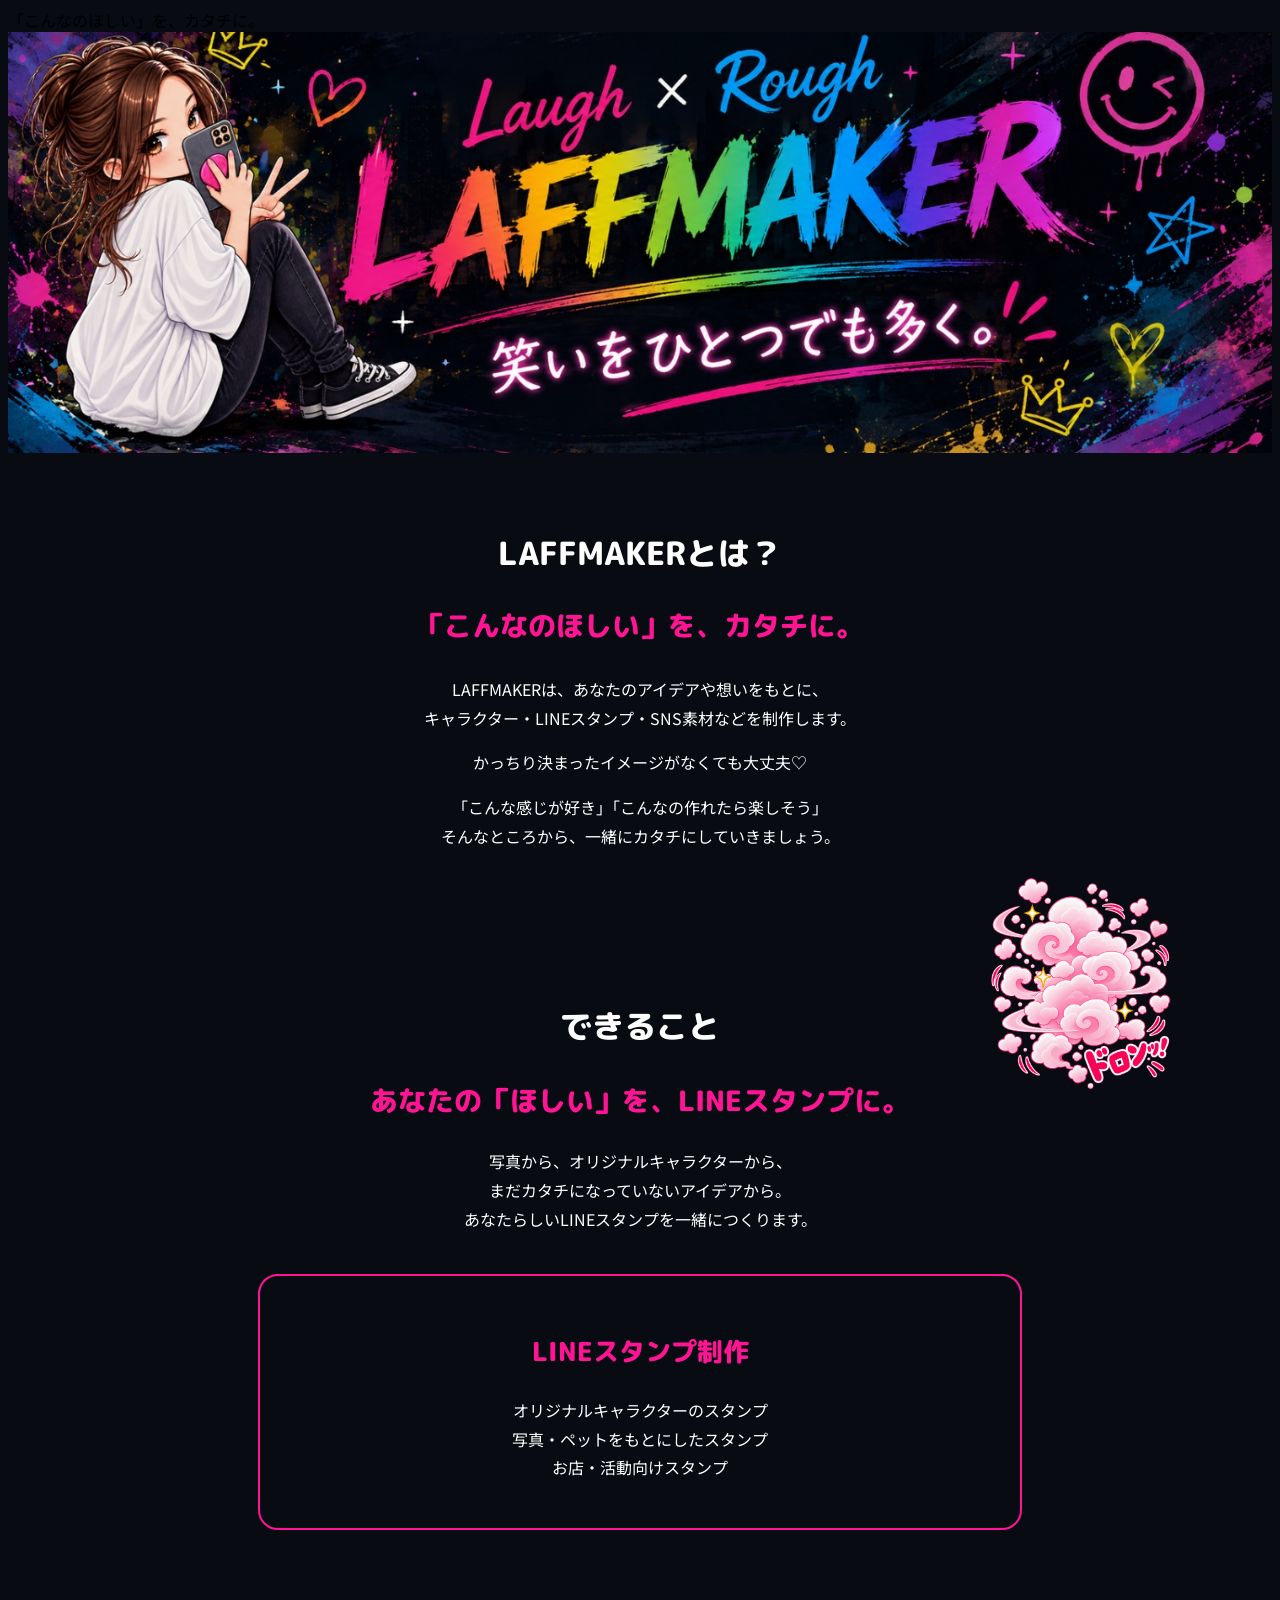
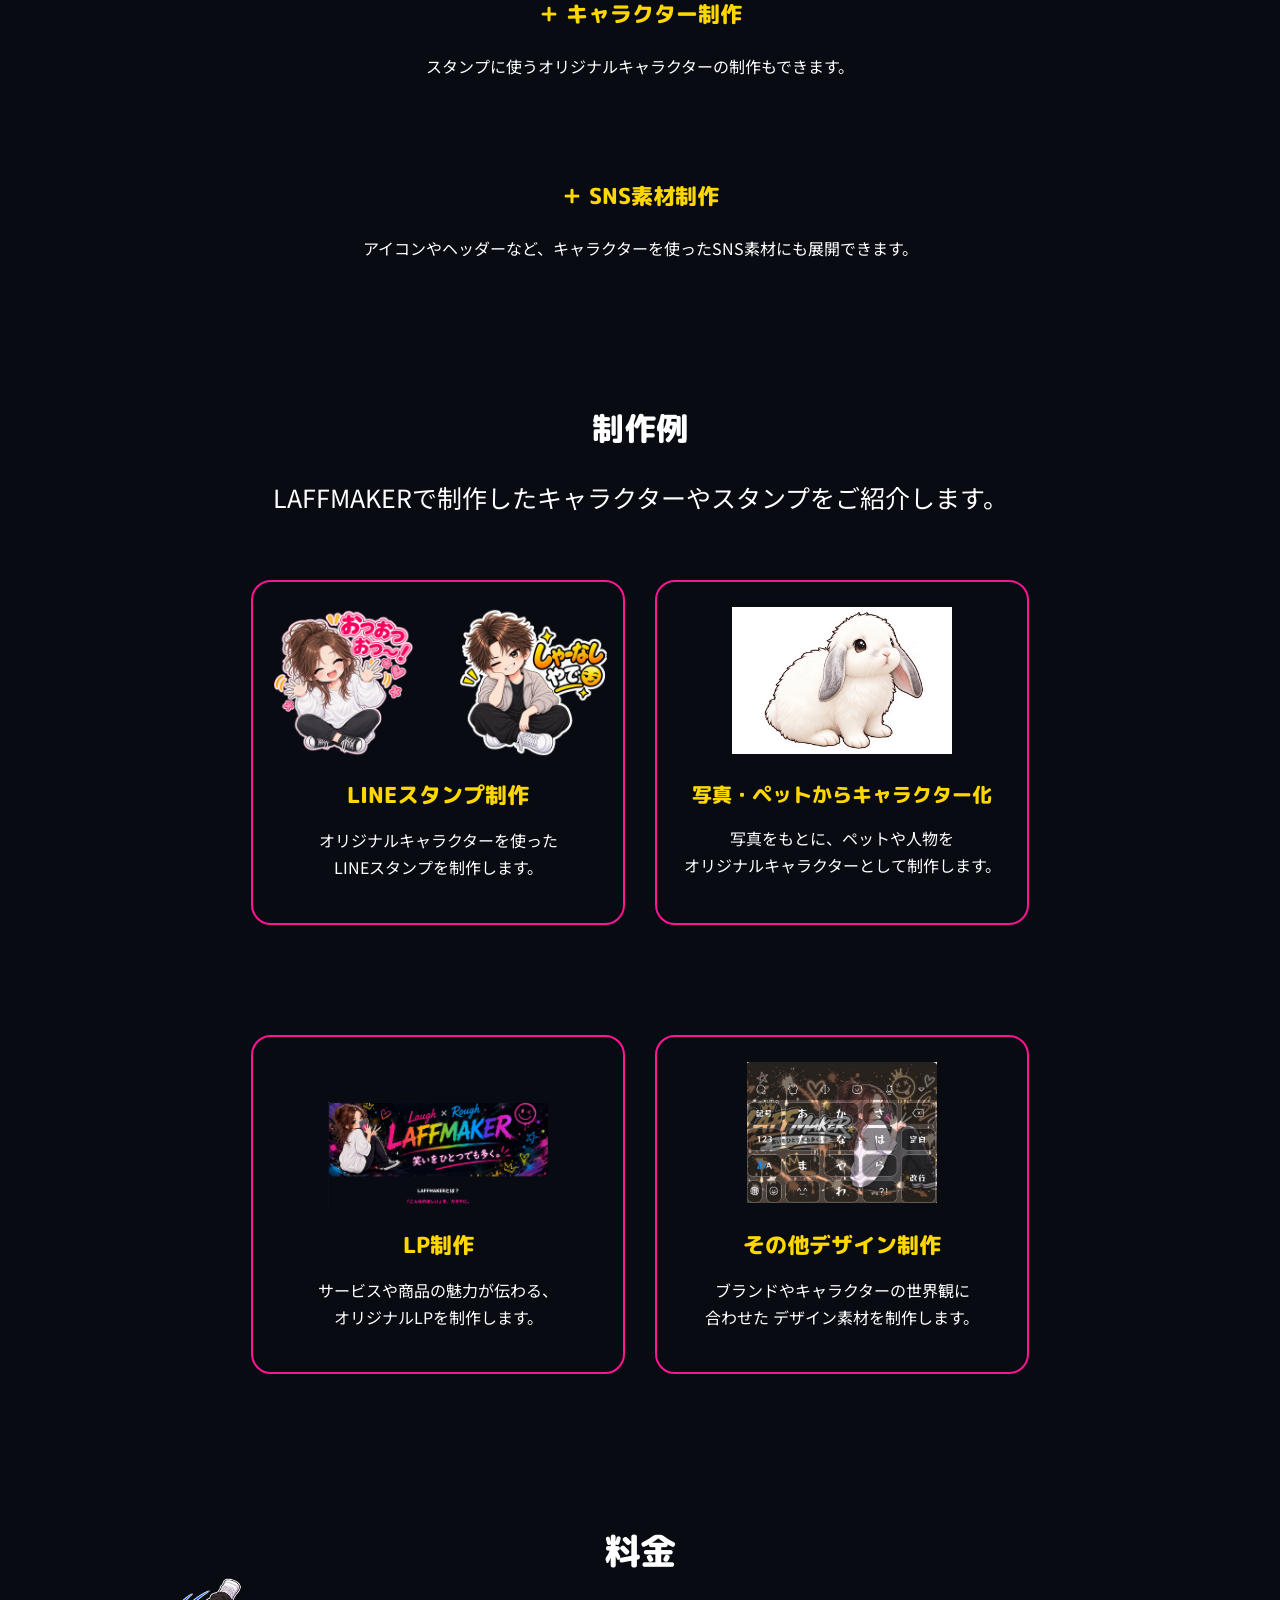
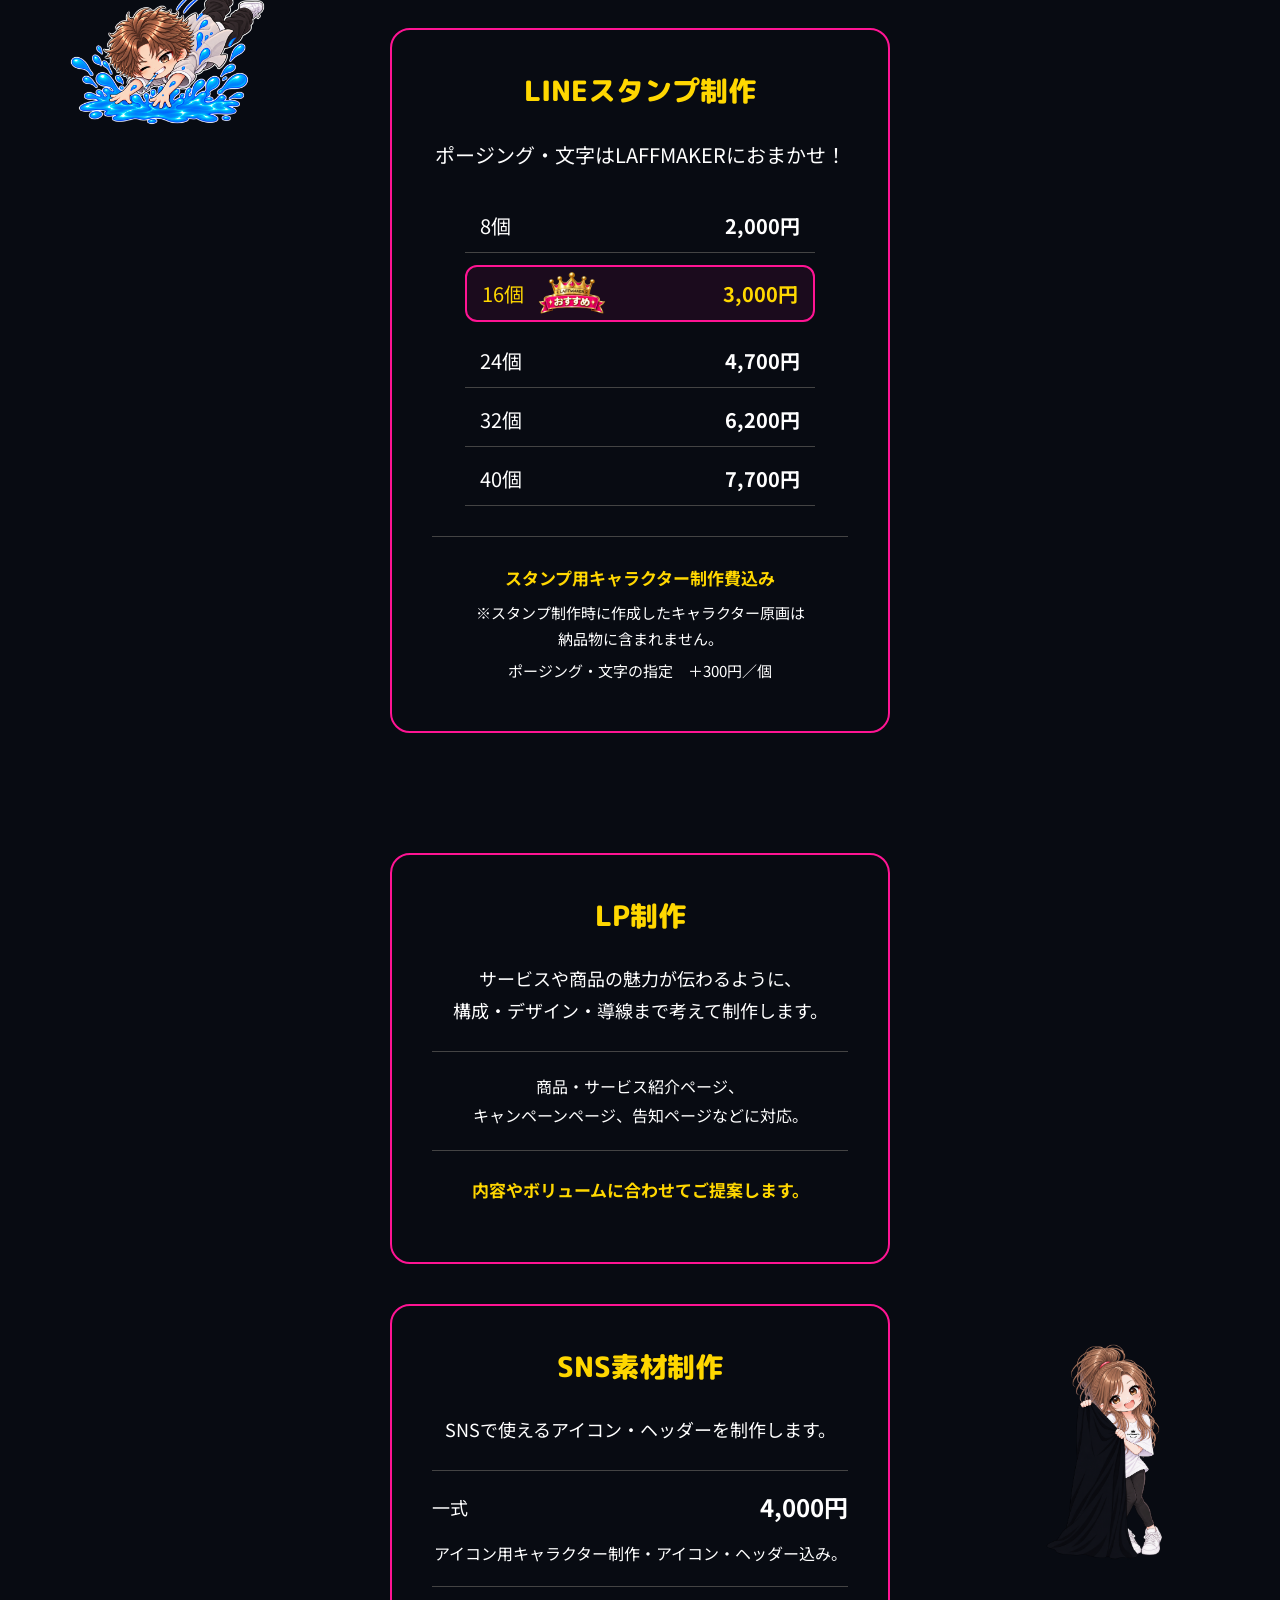
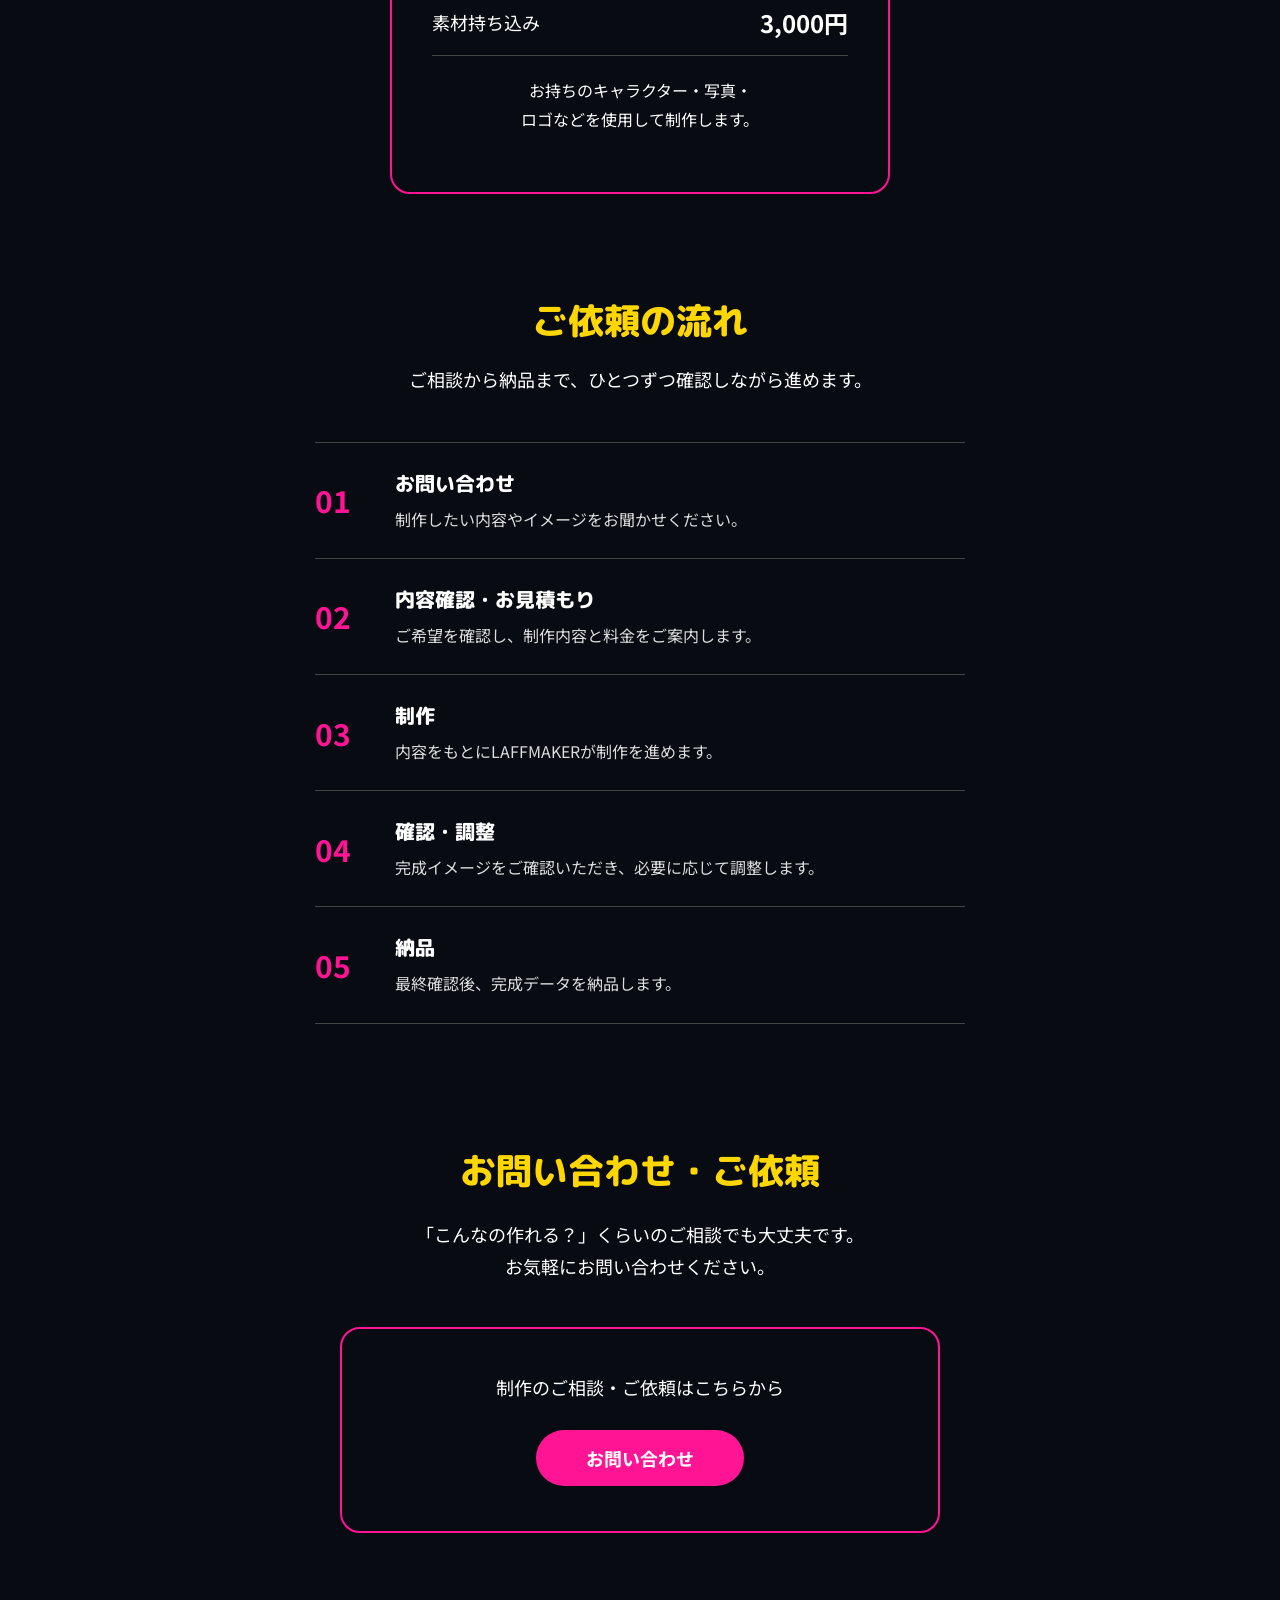
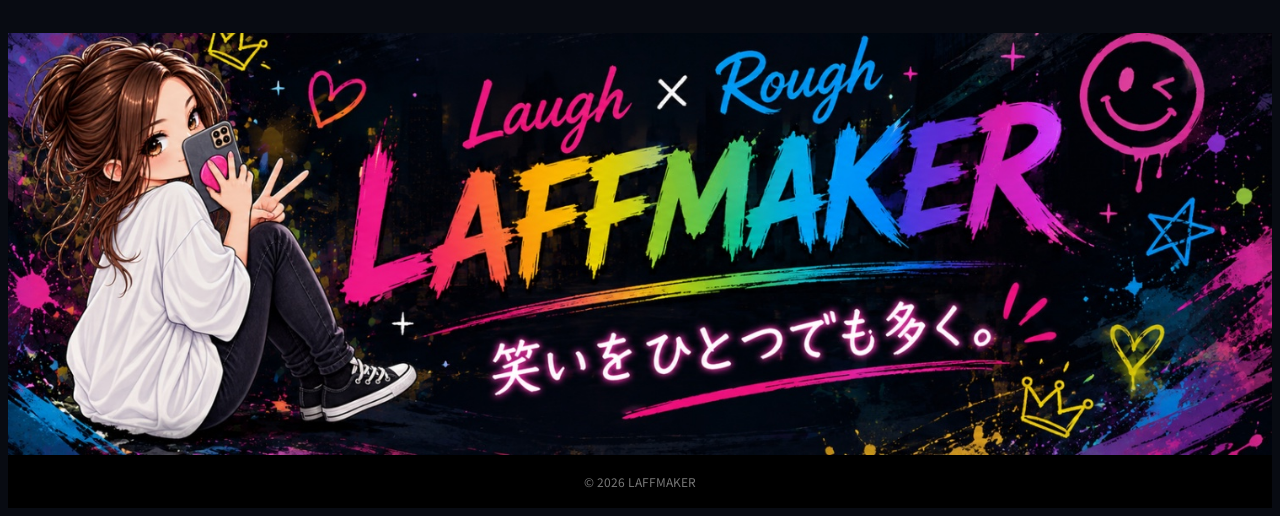
<file: index.html>
<!DOCTYPE html>
<head>
 <meta charset="UTF-8">
 <meta name="viewport" content="width=device-width, initial-scale=1.0">

<div class="title">「こんなのほしい」を、<span class="no-break">カタチに。</span></div>
    <link rel="preconnect" href="https://fonts.googleapis.com">
<link rel="preconnect" href="https://fonts.gstatic.com" crossorigin>
<link href="https://fonts.googleapis.com/css2?family=M+PLUS+Rounded+1c:wght@500;700;800&family=Noto+Sans+JP:wght@400;500;700&display=swap" rel="stylesheet">
    
 <link rel="stylesheet" href="style.css?v=20260912-2">
</head>
<body>
   <section class="hero">
    <img src="header.jpg" alt="LAFFMAKER 笑いをひとつでも多く。">
</section>
<section class="about">
    <h2>LAFFMAKERとは？</h2>

 <h3>「こんなのほしい」を、カタチに。</h3>

    <p>
        LAFFMAKERは、<span class="sp-only-break"></span>あなたのアイデアや想いをもとに、<br><span class="sp-only-break"></span>
       キャラクター・LINEスタンプ・<span class="sp-only-break"></span>SNS素材などを制作します。
    </p>

    <p>
        かっちり決まったイメージがなくても大丈夫♡
    </p>

    <p>
        「こんな感じが好き」<span class="sp-only-break"></span>「こんなの作れたら楽しそう」<br><span class="sp-only-break"></span>
        そんなところから、<span class="sp-only-break"></span>一緒にカタチにしていきましょう。
    </p>
</section>
<div class="powaton-animation">
    <img id="powaton-frame" src="powaton_01_ikuyo.png" alt="ぽわとん">
</div>
<section class="services">
    <h2>できること</h2>

    <h3>あなたの「ほしい」を、<span class="no-break">LINE</span>スタンプに。</h3>

    <p>
        写真から、オリジナルキャラクターから、<br><span class="sp-only-break"></span>
        まだカタチになっていないアイデアから。<br><span class="sp-only-break"></span>
        あなたらしいLINEスタンプを<span class="sp-only-break"></span>一緒につくります。
    </p>

    <div class="main-service">
        <h3>LINEスタンプ制作</h3>
        <p>
            オリジナルキャラクターのスタンプ<br>
            写真・ペットをもとにしたスタンプ<br>
            お店・活動向けスタンプ
        </p>
    </div>

    <div class="sub-service">
        <h3>＋ キャラクター制作</h3>
        <p>
            スタンプに使うオリジナル<span class="sp-only-break"></span>キャラクターの制作もできます。
        </p>
    </div>

    <div class="sub-service">
        <h3>＋ SNS素材制作</h3>
        <p>
            アイコンやヘッダーなど、<span class="sp-only-break"></span>キャラクターを使った<span class="sp-only-break"></span>SNS素材にも展開できます。
        </p>
    </div>
</section>
<section class="works">
    <h2>制作例</h2>

    <p class="works-intro">
        LAFFMAKERで制作したキャラクターやスタンプをご紹介します。
    </p>
   <div class="works-grid">
    <div class="work-card">
   <div class="stamp-examples">
    <img src="laffgirl.png" alt="LAFFGIRL LINEスタンプ制作例">
    <img src="laffboy.png" alt="LAFFBOY LINEスタンプ制作例">
</div>

    <h3>LINEスタンプ制作</h3>

    <p>
    オリジナルキャラクターを使った<br><span class="sp-only-break"></span>
    LINEスタンプを制作します。
</p>
 </div>
 <div class="work-card">
    <img src="rabbit.jpg" alt="写真・ペットからのキャラクター制作例">

    <h3 class="long-title">写真・ペットからキャラクター化</h3>

    <p>
    写真をもとに、ペットや人物を<br><span class="sp-only-break"></span>
    オリジナルキャラクターとして制作します。
</p>
</div>
<div class="work-card">
    <img src="lp-work.png" alt="LP制作">

    <h3>LP制作</h3>

    <p>
        サービスや商品の魅力が伝わる、<br><span class="sp-only-break"></span>
        オリジナルLPを制作します。
    </p>
</div>
<div class="work-card">
    <img src="simeji-work.jpeg" alt="その他デザイン制作">

    <h3>その他デザイン制作</h3>

    <p>
        ブランドやキャラクターの世界観に<br><span class="sp-only-break"></span>合わせた
        デザイン素材を制作します。
    </p>
</div>

</div>
</section>
<section class="price">
    <h2>料金</h2>
<div class="laffboy-animation">
  <img id="laffboy-frame" src="LAFFBOY_01_PK.png" alt="">
</div>
    <div class="price-card">
        <h3><span class="no-break">LINEスタンプ制作</span></h3>

        <p class="price-note">
            ポージング・文字はLAFFMAKERに<span class="sp-only-break"></span>おまかせ！
        </p>

        <div class="price-list">
            <p>8個 <strong>2,000円</strong></p>

            <p class="recommended">
    16個 <strong>3,000円</strong>
    <img class="recommend-crown" src="crown.png" alt="おすすめ">
</p>

            <p>24個 <strong>4,700円</strong></p>
            <p>32個 <strong>6,200円</strong></p>
            <p>40個 <strong>7,700円</strong></p>
        </div>

        <div class="price-info">
    <p>スタンプ用キャラクター<span class="sp-only-break"></span>制作費込み</p>
    <p>※スタンプ制作時に作成したキャラクター原画は<br><span class="sp-only-break"></span>
納品物に含まれません。</p>
    <p>ポージング・文字の指定　<span class="sp-only-break"></span>＋300円／個</p>
</div>
    </div>
</section>
<div class="character-card">

  <h3>LP制作</h3>

  <p class="character-intro">
    サービスや商品の魅力が伝わるように、<br>
    構成・デザイン・<span class="sp-only-break"></span>導線まで考えて制作します。
  </p>

  <p class="character-included">
    商品・サービス紹介ページ、<br><span class="sp-only-break"></span>
    キャンペーンページ、<span class="sp-only-break"></span>告知ページなどに対応。
  </p>

  <p class="character-note">
    内容やボリュームに合わせて<span class="sp-only-break"></span>ご提案します。
  </p>

</div>

  
<div class="laffgirl-animation">
  <img id="laffgirl-frame"
       src="LAFFGIRL_01_kakure.png"
       alt="">
</div>
<div class="sns-card">

    <h3>SNS素材制作</h3>

    <p class="sns-intro">
        SNSで使えるアイコン・<span class="sp-only-break"></span>ヘッダーを制作します。
    </p>

    <div class="sns-plan">

        <div class="sns-price">
            <span>一式</span>
            <strong>4,000円</strong>
        </div>

        <p class="sns-description">
            アイコン用キャラクター制作・<span class="sp-only-break"></span>アイコン・ヘッダー込み。
        </p>

    </div>

    <div class="sns-plan">

        <div class="sns-price">
            <span>素材持ち込み</span>
            <strong>3,000円</strong>
        </div>

        <p class="sns-description sns-description-material">
    お持ちのキャラクター・写真・<br><span class="sp-only-break"></span>
    ロゴなどを使用して制作します。
</p>

    </div>

</div>
<section class="flow">

    <h2>ご依頼の流れ</h2>

    <p class="flow-intro">
        ご相談から納品まで、ひとつずつ<span class="sp-only-break"></span>確認しながら進めます。
    </p>

    <div class="flow-list">

        <div class="flow-item">
            <span class="flow-number">01</span>
            <div>
                <h3>お問い合わせ</h3>
                <p>制作したい内容やイメージをお聞かせください。</p>
            </div>
        </div>

        <div class="flow-item">
            <span class="flow-number">02</span>
            <div>
                <h3>内容確認・お見積もり</h3>
                <p>ご希望を確認し、制作内容と料金をご案内します。</p>
            </div>
        </div>

        <div class="flow-item">
            <span class="flow-number">03</span>
            <div>
                <h3>制作</h3>
                <p>内容をもとにLAFFMAKERが制作を進めます。</p>
            </div>
        </div>

        <div class="flow-item">
            <span class="flow-number">04</span>
            <div>
                <h3>確認・調整</h3>
                <p>完成イメージをご確認いただき、必要に応じて調整します。</p>
            </div>
        </div>

        <div class="flow-item">
            <span class="flow-number">05</span>
            <div>
                <h3>納品</h3>
                <p>最終確認後、<span class="sp-only-break"></span>完成データを納品します。</p>
            </div>
        </div>

    </div>

</section>
<section class="contact">

    <h2><span class="no-break">お問い合わせ・ご依頼</span></h2>

    <p class="contact-intro">
        「こんなの作れる？」くらいの<span class="sp-only-break"></span>ご相談でも大丈夫です。<br><span class="sp-only-break"></span>
        お気軽にお問い合わせください。
    </p>

    <div class="contact-box">

        <p class="contact-message">
            制作のご相談・ご依頼は<span class="no-break">こちらから</span>
        </p>

        <a href="#" class="contact-button">
            お問い合わせ
        </a>

    </div>

</section>
<footer class="footer">

    <div class="footer-visual">
        <img src="header.jpg" alt="LAFFMAKER">

      
    </div>

    <p class="footer-copy">
        &copy; 2026 LAFFMAKER
    </p>

</footer>

<script>
  // =========================
  // ぽわとん
  // =========================
  const powatonFrames = [
    "powaton_01_ikuyo.png",
    "powaton_02_ikuyo.png",
    "powaton_03_ikuyo.png",
    "powaton_04_ikuyo.png",
    "powaton_05_ikuyo.png",
    "powaton_06_ikuyo.png",
    "powaton_07_ikuyo.png",
    "powaton_08_ikuyo.png"
  ];

  const powaton = document.getElementById("powaton-frame");

  function playPowaton() {
    let index = 0;

    powaton.style.display = "";
    powaton.src = powatonFrames[0];

    const timer = setInterval(() => {
      index++;

      if (index >= powatonFrames.length) {
        clearInterval(timer);

        setTimeout(() => {
          powaton.style.display = "none";

          setTimeout(() => {
            playPowaton();
          }, 2500);
        }, 180);

        return;
      }

      powaton.src = powatonFrames[index];
    }, 300);
  }


  // =========================
  // LAFFBOY
  // =========================
  const laffboyFrames = [
    "LAFFBOY_01_PK.png",
    "LAFFBOY_02_PK.png",
    "LAFFBOY_03_PK.png",
    "LAFFBOY_04_PK.png",
    "LAFFBOY_05_PK.png",
    "LAFFBOY_06_PK.png",
    "LAFFBOY_07_PK.png",
    "LAFFBOY_08_PK.png",
    "LAFFBOY_09_PK.png",
    "LAFFBOY_10_PK.png"
  ];

  const laffboy = document.getElementById("laffboy-frame");

  function playLaffboy() {
    let index = 0;

    laffboy.style.display = "";
    laffboy.src = laffboyFrames[0];

    const timer = setInterval(() => {
      index++;

      if (index >= laffboyFrames.length) {
        clearInterval(timer);

        setTimeout(() => {
          laffboy.style.display = "none";

          setTimeout(() => {
            playLaffboy();
          }, 2500);
        }, 180);

        return;
      }

      laffboy.src = laffboyFrames[index];
    }, 250);
  }


  // =========================
  // LAFFGIRL
  // =========================
  const laffgirlFrames = [
    "LAFFGIRL_01_kakure.png",
    "LAFFGIRL_02_kakure.png",
    "LAFFGIRL_03_kakure.png",
    "LAFFGIRL_04_kakure.png",
    "LAFFGIRL_05_kakure.png",
    "LAFFGIRL_06_kakure.png",
    "LAFFGIRL_07_kakure.png",
    "LAFFGIRL_02_kakure.png",
    "LAFFGIRL_01_kakure.png"
  ];

  const laffgirl = document.getElementById("laffgirl-frame");

  function playLaffgirl() {
    let index = 0;

    laffgirl.style.display = "";
    laffgirl.src = laffgirlFrames[0];

    const timer = setInterval(() => {
      index++;

      if (index >= laffgirlFrames.length) {
        clearInterval(timer);

        setTimeout(() => {
          laffgirl.style.display = "none";

          setTimeout(() => {
            playLaffgirl();
          }, 2500);
        }, 200);

        return;
      }

      laffgirl.src = laffgirlFrames[index];
    }, 250);
  }


  // =========================
  // 画面に入ったら初回スタート
  // =========================
  function startWhenVisible(element, playFunction) {
    if (!element) return;

    const observer = new IntersectionObserver((entries) => {
      entries.forEach((entry) => {
        if (entry.isIntersecting) {
          observer.unobserve(element);
          playFunction();
        }
      });
    }, {
      threshold: 0.2
    });

    observer.observe(element);
  }

  startWhenVisible(powaton, playPowaton);
  startWhenVisible(laffboy, playLaffboy);
  startWhenVisible(laffgirl, playLaffgirl);
</script>
</body>
</html>
</file>
<file: style.css>
body {background-color: #080B12; }

h1{text-align: center;
font-size: 50px;color: rgb(249, 217, 15);}
.about {
    text-align: center;
    padding: 50px 20px;
}

.about h3 {
    color: #ff1493;
    font-size: 28px;
}

.about p {
    color: white;
    line-height: 1.8;
}
.hero {
    width: 100%;
}

.hero img {
    width: 100%;
    height: auto;
    display: block;
}
h2 {
    text-align: center;
    color: white;
    font-size: 32px;
}
.services {
    text-align: center;
    padding: 60px 20px;
}

.services h2 {
    color: white;
    font-size: 32px;
    margin-bottom: 30px;
}

.services > h3 {
    color: #ff1493;
    font-size: 28px;
    margin-bottom: 25px;
}

.services p {
    color: white;
    line-height: 1.8;
}

.main-service {
    max-width: 700px;
    margin: 40px auto 25px;
    padding: 30px;
    border: 2px solid #ff1493;
    border-radius: 20px;
}

.main-service h3 {
    color: #ff1493;
    font-size: 26px;
}

.sub-service {
    max-width: 600px;
    margin: 20px auto;
    padding: 20px;
}

.sub-service h3 {
    color: #ffd700;
    font-size: 22px;
}
.works-intro {
    text-align: center;
    color: white;
    font-size: 25px;
    margin-top: 20px;
}
.work-card {
    width: 320px;
    margin: 40px auto;
    padding: 25px;
    text-align: center;
    border: 2px solid #ff1493;
    border-radius: 20px;
}

.work-card img {
    width: 220px;
    max-width: 100%;
    height: auto;
}

.work-card h3 {
    color: #ffd700;
    font-size: 24px;
    margin: 20px 0 10px;
}

.work-card p {
    color: white;
    font-size: 16px;
    line-height: 1.7;
}
.stamp-examples {
    display: flex;
    justify-content: center;
    align-items: center;
    gap: 15px;
}

.stamp-examples img {
    width: 175px;
    height: auto;
}
.works-grid {
    display: flex;
    justify-content: center;
    align-items: stretch;
    gap: 30px;
    flex-wrap: wrap;
    max-width: 900px;
    margin: 0 auto;
}

.works-grid .work-card {
    margin: 40px 0;
}
.work-card h3 {
    font-size: 22px;
}
.work-card h3.long-title {
    font-size: 20px;
    white-space: nowrap;
}
/* =========================
   料金
========================= */

.price {
    padding: 80px 20px;
    text-align: center;
}

.price h2 {
    font-size: 36px;
    color: white;
    margin-bottom: 50px;
}

.price-card {
    width: 500px;
    max-width: 90%;
    margin: 0 auto;
    padding: 40px;
    border: 2px solid #ff1493;
    border-radius: 20px;
    box-sizing: border-box;
}

.price-card h3 {
    color: #ffd700;
    font-size: 28px;
    margin-top: 0;
}

.price-note {
    color: white;
    font-size: 20px;
    margin-bottom: 30px;
}

.price-list {
    max-width: 350px;
    margin: 0 auto 30px;
}

.price-list p {
    display: flex;
    justify-content: space-between;
    align-items: center;
    color: white;
    font-size: 20px;
    padding: 12px 15px;
    margin: 5px 0;
    border-bottom: 1px solid #444;
}

.price-list strong {
    color: white;
}

/* 16個おすすめ */
.price-list .recommended {
    position: relative;
    color: #ffd700;
    border: 2px solid #ff1493;
    border-radius: 12px;
    background: rgba(255, 20, 147, 0.08);
    margin: 12px 0;
}

.price-list .recommended strong {
    color: #ffd700;
}



.price-info {
    border-top: 1px solid #444;
    padding-top: 20px;
}

.price-info p {
    color: white;
    font-size: 15px;
    line-height: 1.7;
    margin: 7px 0;
}

.price-info p:first-child {
    color: #ffd700;
    font-weight: bold;
    font-size: 17px;
}
.price-count {
    display: flex;
    align-items: center;
    gap: 8px;
}

.recommend-crown {
    width: 55px;
    height: auto;
    object-fit: contain;

    position: absolute;
    left: 70px;
}
.recommended {
    position: relative;
    display: flex;
    align-items: center;
}

.recommended strong {
    margin-left: auto;
}

.recommend-crown {
    width: 70px;
    height: auto;
    object-fit: contain;
    position: absolute;
    left: 70px;
}
/* =========================
   キャラクター制作
========================= */

.character-card {
    width: 500px;
    max-width: 90%;
    margin: 40px auto 0;
    padding: 40px;
    border: 2px solid #ff1493;
    border-radius: 20px;
    box-sizing: border-box;
    text-align: center;
}

.character-card h3 {
    color: #ffd700;
    font-size: 28px;
    margin-top: 0;
    margin-bottom: 25px;
}

.character-intro {
    color: white;
    font-size: 18px;
    line-height: 1.8;
    margin-bottom: 25px;
}

.character-included {
    color: white;
    font-size: 16px;
    line-height: 1.8;
    padding: 20px 0;
    margin: 0;
    border-top: 1px solid #444;
    border-bottom: 1px solid #444;
}

.character-note {
    color: #ffd700;
    font-size: 17px;
    font-weight: bold;
    line-height: 1.7;
    margin-top: 25px;
}
.character-price {
    display: flex;
    align-items: center;
    justify-content: space-between;
    padding: 18px 0;
    margin-bottom: 5px;
    border-top: 1px solid #444;
}

.character-price span {
    color: white;
    font-size: 24px;
}

.character-price strong {
    color: white;
    font-size: 24px;
}
/* =========================
   SNS素材制作
========================= */

.sns-card {
    width: 500px;
    max-width: 90%;
    margin: 40px auto 0;
    padding: 40px;
    border: 2px solid #ff1493;
    border-radius: 20px;
    box-sizing: border-box;
    text-align: center;
}

.sns-card h3 {
    color: #ffd700;
    font-size: 28px;
    margin-top: 0;
    margin-bottom: 25px;
}

.sns-intro {
    color: white;
    font-size: 18px;
    line-height: 1.8;
    margin-bottom: 0;
    padding-bottom: 25px;
    border-bottom: 1px solid #444;
}

.sns-plan {
    padding: 18px 0;
}

/* 2つ目のプランの上だけ線を入れる */
.sns-plan + .sns-plan {
    border-top: 1px solid #444;
}

.sns-price {
    display: flex;
    align-items: center;
    justify-content: space-between;
    margin-bottom: 15px;
}

.sns-price span {
    color: white;
    font-size: 18px;
}

.sns-price strong {
    color: white;
    font-size: 24px;
}

.sns-description {
    color: white;
    font-size: 16px;
    line-height: 1.8;
    margin: 0;
}
/* =========================
   ご依頼の流れ
========================= */

.flow {
    width: 900px;
    max-width: 90%;
    margin: 100px auto;
    text-align: center;
}

.flow h2 {
    color: #ffd700;
    font-size: 36px;
    margin-bottom: 15px;
}

.flow-intro {
    color: white;
    font-size: 18px;
    margin-bottom: 50px;
}

.flow-list {
    width: 650px;
    max-width: 100%;
    margin: 0 auto;
}

.flow-item {
    display: flex;
    align-items: center;
    gap: 25px;
    padding: 25px 0;
    border-bottom: 1px solid #444;
    text-align: left;
}

.flow-item:first-child {
    border-top: 1px solid #444;
}

.flow-number {
    color: #ff1493;
    font-size: 30px;
    font-weight: bold;
    min-width: 55px;
}

.flow-item h3 {
    color: white;
    font-size: 20px;
    margin: 0 0 8px;
}

.flow-item p {
    color: #ddd;
    font-size: 16px;
    line-height: 1.7;
    margin: 0;
}
/* =========================
   お問い合わせ・ご依頼
========================= */

.contact {
    width: 900px;
    max-width: 90%;
    margin: 120px auto 100px;
    text-align: center;
}

.contact h2 {
    color: #ffd700;
    font-size: 36px;
    margin-bottom: 20px;
}

.contact-intro {
    color: white;
    font-size: 18px;
    line-height: 1.8;
    margin-bottom: 45px;
}

.contact-box {
    width: 600px;
    max-width: 100%;
    margin: 0 auto;
    padding: 45px 30px;
    border: 2px solid #ff1493;
    border-radius: 20px;
    box-sizing: border-box;
}

.contact-message {
    color: white;
    font-size: 18px;
    margin: 0 0 30px;
}

.contact-button {
    display: inline-block;
    padding: 15px 50px;
    background: #ff1493;
    color: white;
    font-size: 18px;
    font-weight: bold;
    text-decoration: none;
    border-radius: 50px;
    transition: 0.2s;
}

.contact-button:hover {
    transform: translateY(-3px);
    opacity: 0.85;
}
/* =========================
   フッター
========================= */

.footer {
    margin-top: 100px;
    text-align: center;
    overflow: hidden;
}

.footer-visual {
    width: 100%;
}

.footer-visual img {
    width: 100%;
    height: auto;
    display: block;
}

.footer-copy {
    color: #777;
    font-size: 12px;
    margin: 0;
    padding: 18px;
    background: #000;
}
/* =========================
   フォント
========================= */

/* 本文 */
body {
    font-family: "Noto Sans JP", sans-serif;
}

/* 見出し */
h1,
h2,
h3 {
    font-family: "M PLUS Rounded 1c", sans-serif;
    font-weight: 800;
}
.sns-description-material {
    border-top: 1px solid #444;
    padding-top: 20px;
}
.powaton-animation {
    position: relative;
    height: 0;
    z-index: 10;
}

.powaton-animation img {
    position: absolute;
    width: 180px;
    height: auto;

    right: 8%;
    top: -40px;

    pointer-events: none;
}
.laffboy-animation {
  position: relative;
}

.laffboy-animation img {
  position: absolute;
  width: 220px;
  height: auto;

  right: calc(50% + 370px);
  top: -50px;

  pointer-events: none;
  z-index: 2;
}
.laffgirl-animation {
    position: relative;
}

.laffgirl-animation img {
    position: absolute;
    width: 180px;
    height: auto;

    left: calc(50% + 380px);
    top: 80px;

    pointer-events: none;
    z-index: 2;
}
.work-card img[src="lp-work.png"] {
  transform: translateY(40px);
}
.work-card:has(img[src="lp-work.png"]) h3,
.work-card:has(img[src="lp-work.png"]) p {
  transform: translateY(35px);
}

.work-card img[src="simeji-work.jpeg"] {
  width: 190px !important;
  height: auto !important;
  object-fit: contain;
}
@media (max-width: 768px) {
　  
.about br,
.services br,
.work-card br,
.price-info br,
.character-card br,
.sns-card br,
.contact br {
    display: none;
}
@media (max-width: 768px) {
    .no-break {
        white-space: nowrap;
    }
}
.about h3 {
  font-size: 19px;
  white-space: nowrap;
}
    .no-break {
  white-space: nowrap;
}
.about br.sp-br {
    display: block !important;
}   
    .sp-only-break {
    display: none;
}

@media (max-width: 768px) {
    .sp-only-break {
        display: block;
    }
}
@media (max-width: 768px) {
    .recommend-crown {
        width: 55px;
    }
}
  .powaton-animation {
    text-align: center;
}

.powaton-animation img {
    width: 120px;
    height: auto;
}  
  .laffboy-animation img {
    width: 100px;
    right: 50%;
    top: -250px;
    transform: translateX(50%);
}
    .laffgirl-animation img {
    width: 85px;
    left: 0%;
    right: auto;
    top: 600px;
}
}
</file>
